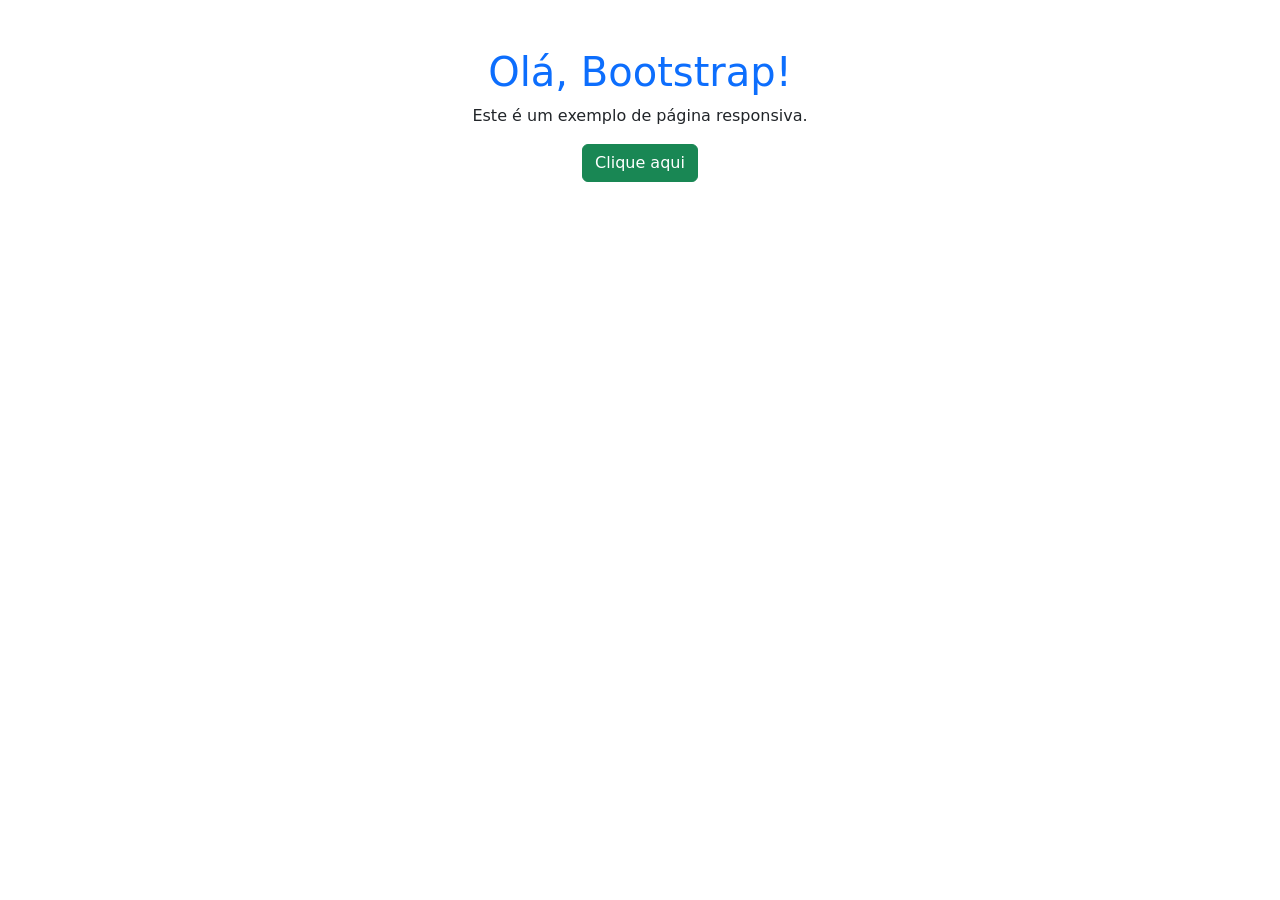
<file: projeto009/index.html>
<!DOCTYPE html>
<html lang="en">
<head>
  <meta charset="UTF-8">
  <title>Minha primeira página Bootstrap</title>
  <!-- Importando Bootstrap via CDN -->
  <link href="https://cdn.jsdelivr.net/npm/bootstrap@5.3.0/dist/css/bootstrap.min.css" rel="stylesheet">
</head>
<body>
  <div class="container text-center mt-5">
    <h1 class="text-primary">Olá, Bootstrap!</h1>
    <p>Este é um exemplo de página responsiva.</p>
    <button class="btn btn-success">Clique aqui</button>
  </div>
</body>
</html>
</file>
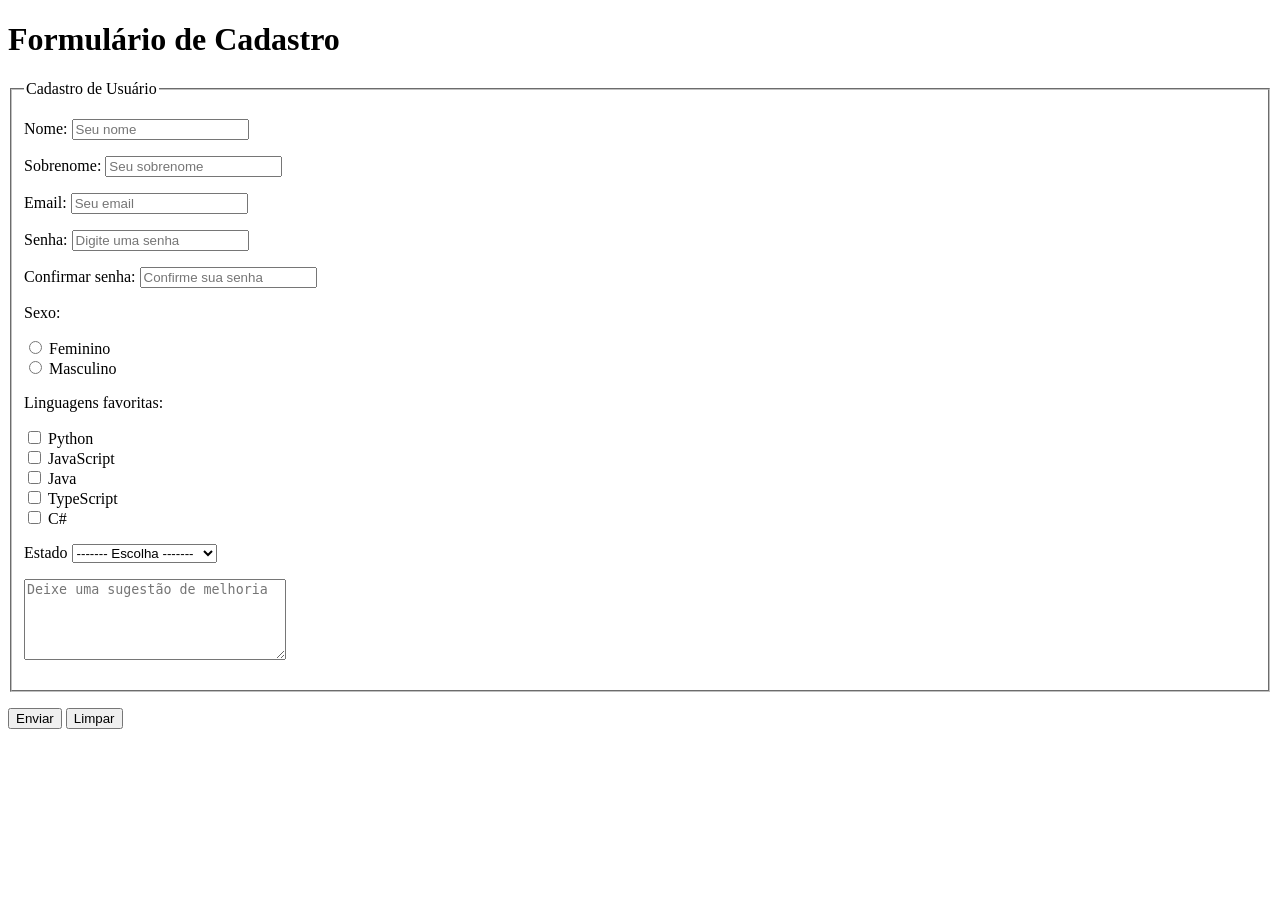
<file: ex001/form.html>
<!DOCTYPE html>
<html lang="pt-br">
<head>
    <meta charset="UTF-8">
    <meta name="viewport" content="width=device-width, initial-scale=1.0">
    <title>Ex01</title>
</head>
<body>
    <h1>Formulário de Cadastro</h1>
    <form action="cadastro.php" method="post" autocomplete="on">
        <fieldset>
            <legend>Cadastro de Usuário</legend>
            <p>
                <label for="inome">Nome: </label>
                <input type="text" name="nome" id="inome" placeholder="Seu nome" required>
            </p>
            <p> 
                <label for="isobrenome">Sobrenome: </label>
                <input type="text" name="sobrenome" id="isobrenome" placeholder="Seu sobrenome" required>
            </p>
            <p>
                <label for="iemail">Email: </label>
                <input type="email" name="email" id="iemail" placeholder="Seu email" required>
            </p>
            <p>
                <label for="isenha">Senha: </label>
                <input type="password" name="senha" id="isenha" minlength="8" maxlength="16" required placeholder="Digite uma senha">
            </p>
            <p>
                <label for="iconfirmar">Confirmar senha: </label>
                <input type="password" name="confirmar" id="iconfirmar" minlength="8" maxlength="16" required placeholder="Confirme sua senha">
            </p>
            <p>
                <p>Sexo:</p>
                <input type="radio" name="sexo" id="isxfem" value="F" required> <label for="isxfem">Feminino</label><br>
                <input type="radio" name="sexo" id="isxmas" value="M" required> <label for="isxmas">Masculino</label>
            </p>
            <p> 
                <p>Linguagens favoritas: </p>
                <input type="checkbox" name="linguagem" id="ipython"> <label for="ilinguagem">Python</label><br>
                <input type="checkbox" name="linguagem" id="ijs"> <label for="ilinguagem">JavaScript</label><br>
                <input type="checkbox" name="linguagem" id="ijava"> <label for="ilinguagem">Java</label><br>
                <input type="checkbox" name="linguagem" id="itype"> <label for="ilinguagem">TypeScript</label><br>
                <input type="checkbox" name="linguagem" id="ics"> <label for="ilinguagem">C#</label><br>
            </p>
            <p>
                <label for="iestado">Estado</label>
                <select name="estado" id="iestado" required>
                    <option value="" selected>------- Escolha -------</option>
                        <option value="AC">Acre</option>
                        <option value="AL">Alagoas</option>
                        <option value="AP">Amapá</option>
                        <option value="AM">Amazonas</option>
                        <option value="BA">Bahia</option>
                        <option value="CE">Ceará</option>
                        <option value="DF">Distrito Federal</option>
                        <option value="ES">Espírito Santo</option>
                        <option value="GO">Goiás</option>
                        <option value="MA">Maranhão</option>
                        <option value="MT">Mato Grosso</option>
                        <option value="MS">Mato Grosso do Sul</option>
                        <option value="MG">Minas Gerais</option>
                        <option value="PA">Pará</option>
                        <option value="PB">Paraíba</option>
                        <option value="PR">Paraná</option>
                        <option value="PE">Pernambuco</option>
                        <option value="PI">Piauí</option>
                        <option value="RJ">Rio de Janeiro</option>
                        <option value="RN">Rio Grande do Norte</option>
                        <option value="RS">Rio Grande do Sul</option>
                        <option value="RO">Rondônia</option>
                        <option value="RR">Roraima</option>
                        <option value="SC">Santa Catarina</option>
                        <option value="SP">São Paulo</option>
                        <option value="SE">Sergipe</option>
                        <option value="TO">Tocantins</option>
                </select>
            </p>
            <p>
                <textarea name="mensagem" id="imensagem" placeholder="Deixe uma sugestão de melhoria" rows="5" cols="30"></textarea>
            </p>
        </fieldset>
        <p>
            <input type="submit" value="Enviar">
            <input type="reset" value="Limpar">
        </p>
    </form>
</body>
</html>
</file>
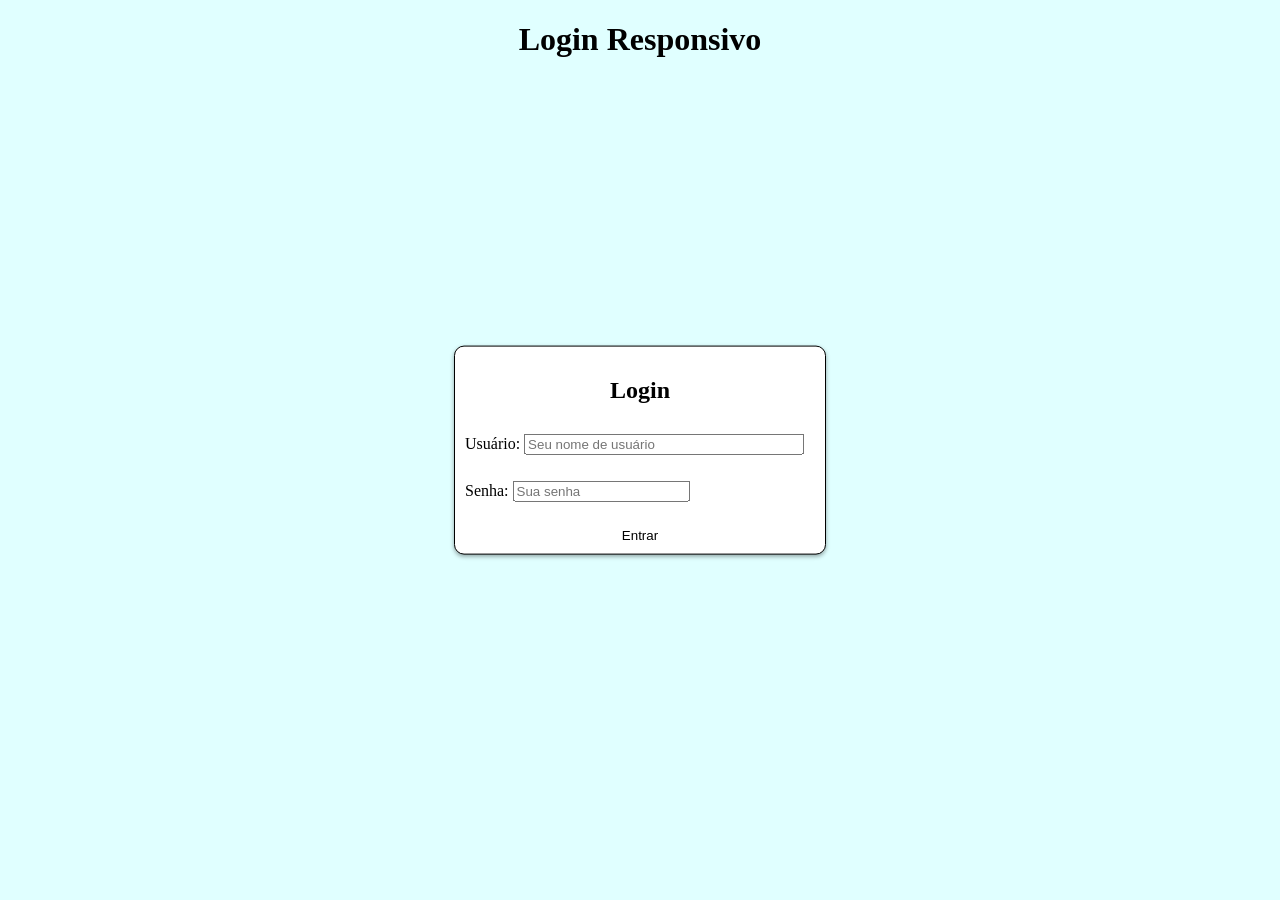
<file: ex002/login.html>
<!DOCTYPE html>
<html lang="pt-br">
<head>
    <meta charset="UTF-8">
    <meta name="viewport" content="width=device-width, initial-scale=1.0">
    <title>Ex02</title>
    <link rel="stylesheet" href="style.css">
</head>
<body>
    <h1>Login Responsivo</h1>
    <form action="../cadastro.php" method="post">
        <h2>Login</h2>
        <p>
            <label for="iusuario">Usuário: </label>
            <input type="text" name="usuario" id="iusuario" placeholder="Seu nome de usuário" required>
        </p>
        <p>
            <label for="isenha">Senha: </label>
            <input type="password" name="senha" id="isenha" placeholder="Sua senha" required minlength="8" maxlength="16">
        </p>
        <input type="submit" value="Entrar" id="entrar">
    </form>
</body>
</html>
</file>
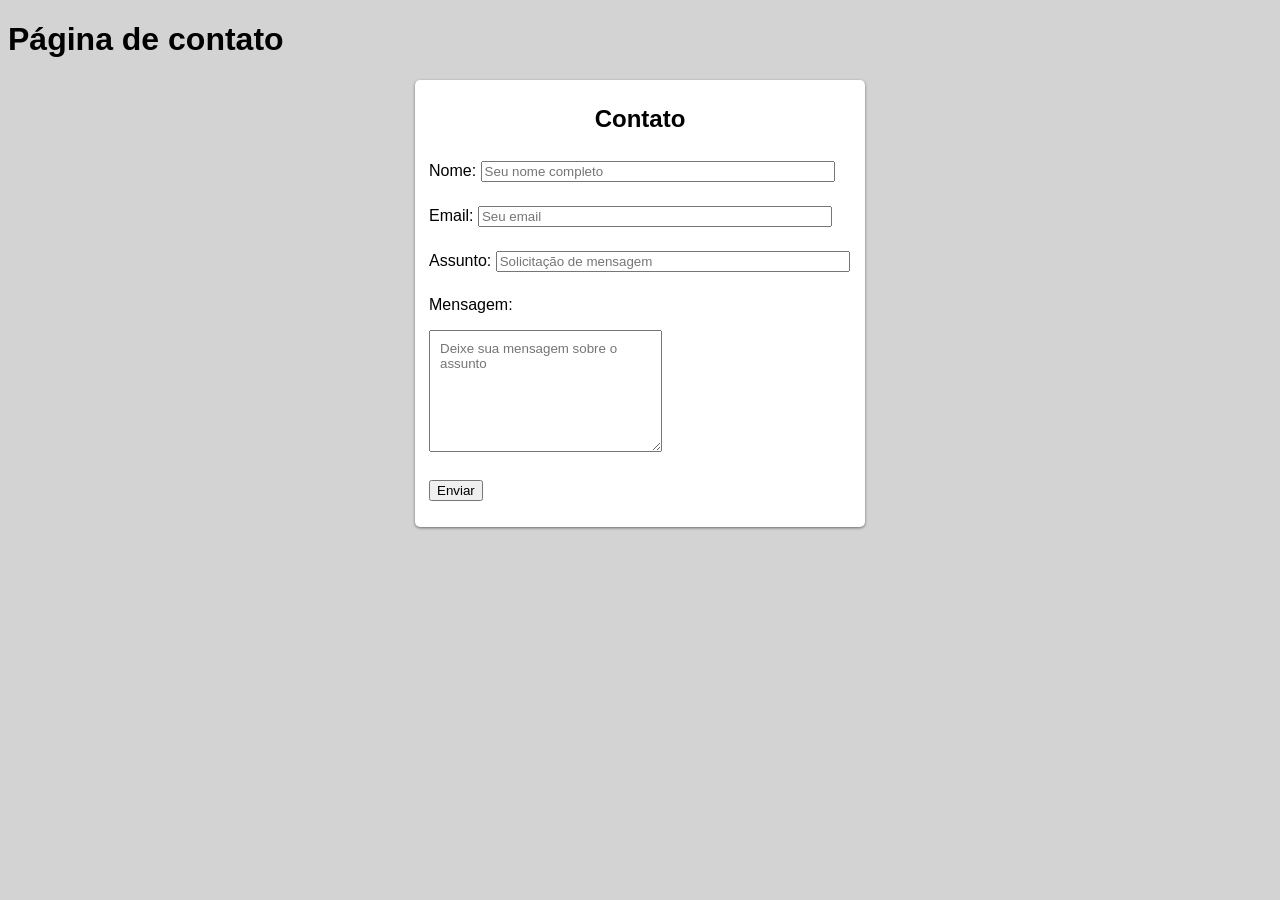
<file: ex003/contato.html>
<!DOCTYPE html>
<html lang="pt-br">
<head>
    <meta charset="UTF-8">
    <meta name="viewport" content="width=device-width, initial-scale=1.0">
    <title>Ex03</title>
    <link rel="stylesheet" href="style.css">
</head>
<body>
    <h1>Página de contato</h1>
    <form action="../cadastro.php" method="post">
        <fieldset>  
            <h2>Contato</h2>
            <p>
                <label for="inome">Nome: </label>
                <input type="text" name="nome" id="inome" required placeholder="Seu nome completo">
            </p>
            <p>
                <label for="iemail">Email: </label>
                <input type="email" name="email" id="iemail" required placeholder="Seu email">
            </p>
            <p>
                <label for="iassunto">Assunto: </label>
                <input type="text" name="assunto" id="iassunto" required placeholder="Solicitação de mensagem">
            </p>
            <p>
                <label for="imensagem">Mensagem: </label>
            </p>
                <textarea name="mensagem" id="imensagem" required placeholder="Deixe sua mensagem sobre o assunto"></textarea>
            <p>
                <input type="submit" value="Enviar">
            </p>
        </fieldset>
    </form>
</body>
</html>
</file>
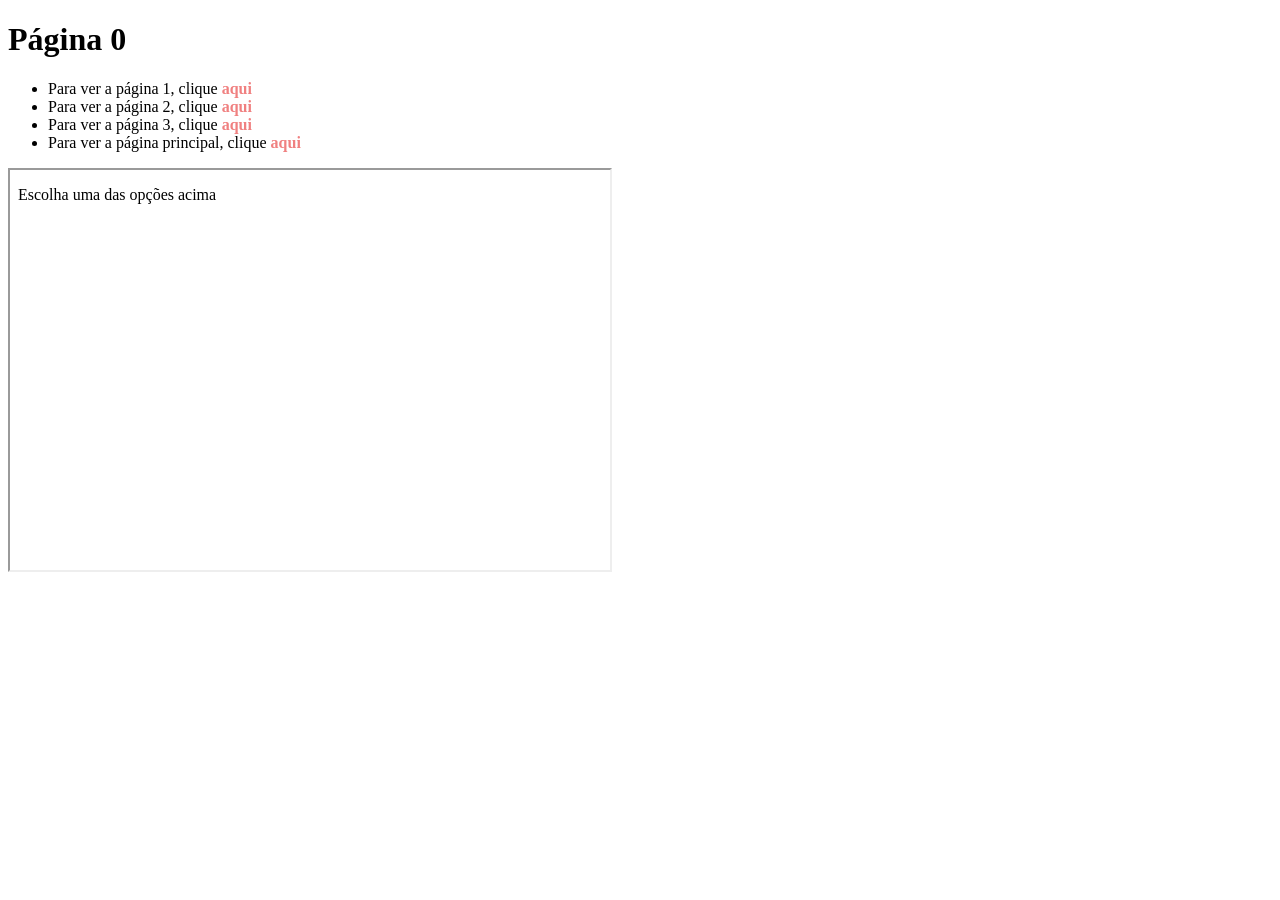
<file: ex004/pag00.html>
<!DOCTYPE html>
<html lang="pt-br">
<head>
    <meta charset="UTF-8">
    <meta name="viewport" content="width=device-width, initial-scale=1.0">
    <title>Ex04</title>
    <style>
        a {
            text-decoration: none;
            font-weight: bold;
            color: lightcoral;
        }

        iframe {
            width:  600px;
            height: 400px;
        }
    </style>
</head>
<body>
    <h1>Página 0</h1>
    <ul>
        <li>Para ver a página 1, clique <a href="pag01.html" target="frame">aqui</a></li>
        <li>Para ver a página 2, clique <a href="pag02.html" target="frame">aqui</a></li>
        <li>Para ver a página 3, clique <a href="pag03.html" target="frame">aqui</a></li>
        <li>Para ver a página principal, clique <a href="pag00.html">aqui</a></li>
    </ul>

    <iframe name="frame" srcdoc="<p>Escolha uma das opções acima</p>" frameborder="1" sandbox="allow-same-origin allow-forms allow-scripts" referrerpolicy="no-referrer">
        <p>Infelizmente seu navegador não é compatível</p>
    </iframe>
</body>
</html>
</file>
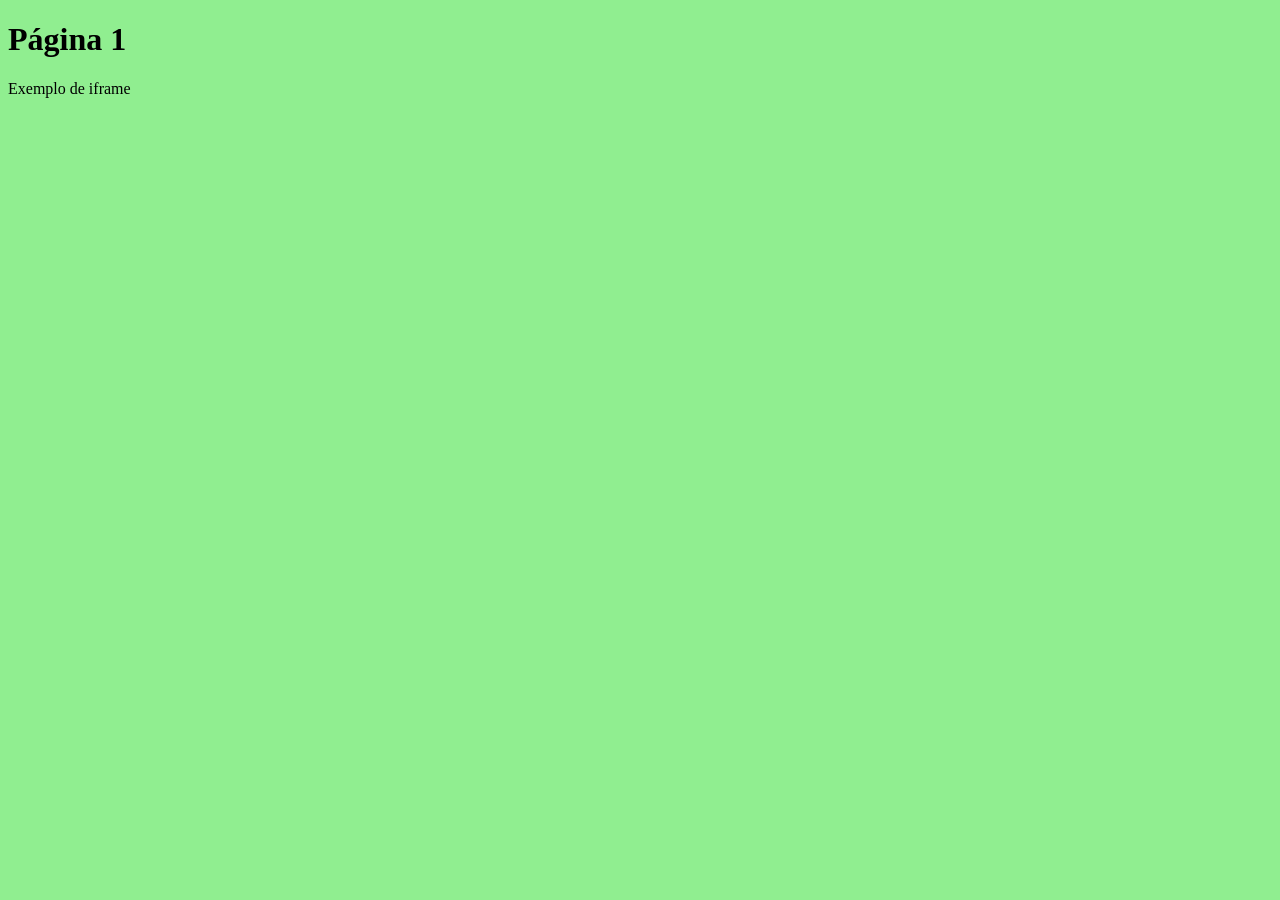
<file: ex004/pag01.html>
<!DOCTYPE html>
<html lang="pt-br">
<head>
    <meta charset="UTF-8">
    <meta name="viewport" content="width=device-width, initial-scale=1.0">
    <title>Página02</title>
    <style>
        body {
            background-color: lightgreen;
        }
    </style>
</head>
<body>
    <h1>Página 1</h1>
    <p>Exemplo de iframe</p>
</body>
</html>
</file>
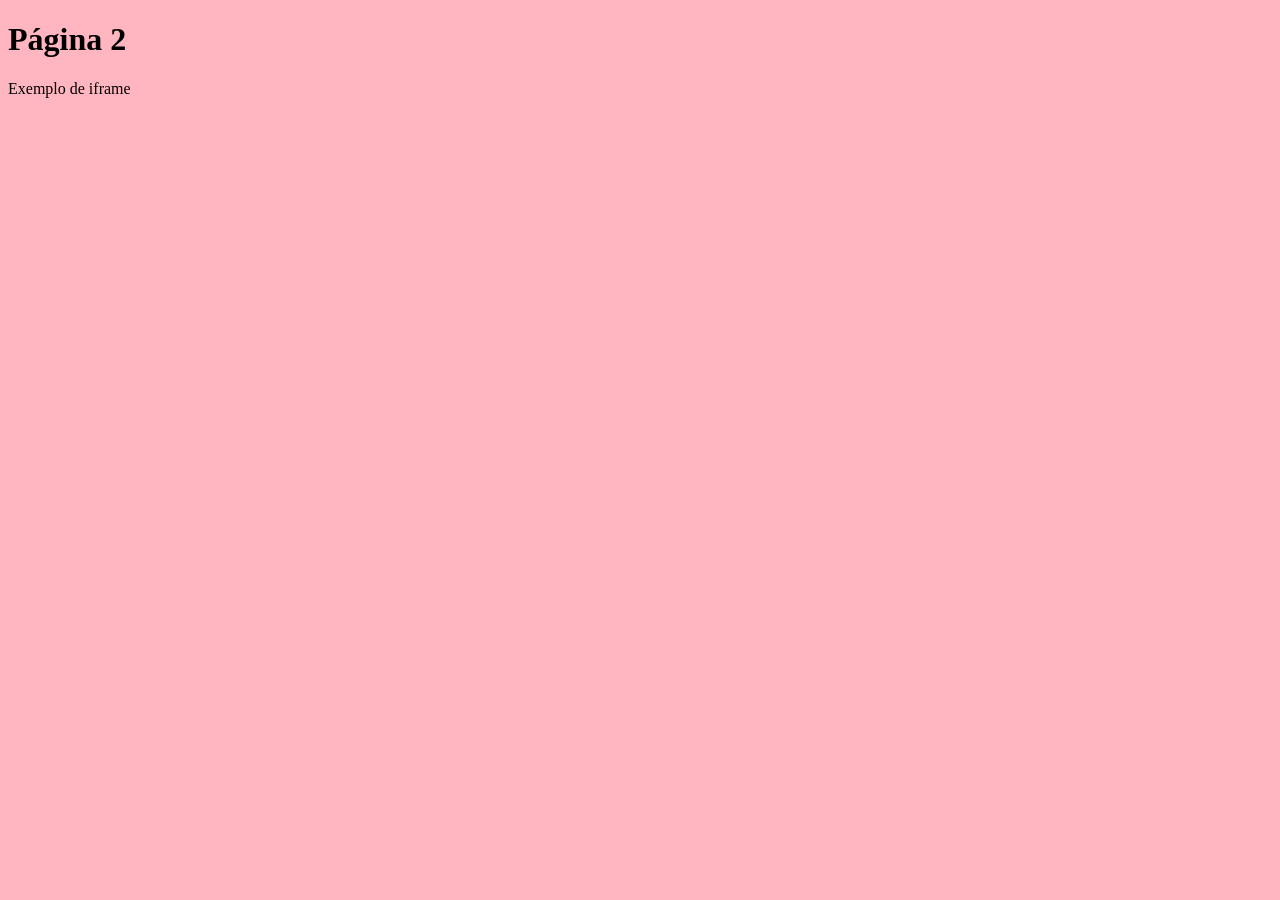
<file: ex004/pag02.html>
<!DOCTYPE html>
<html lang="pt-br">
<head>
    <meta charset="UTF-8">
    <meta name="viewport" content="width=device-width, initial-scale=1.0">
    <title>Página02</title>
    <style>
        body {
            background-color: lightpink;
        }
    </style>
</head>
<body>
    <h1>Página 2</h1>
    <p>Exemplo de iframe</p>
</body>
</html>
</file>
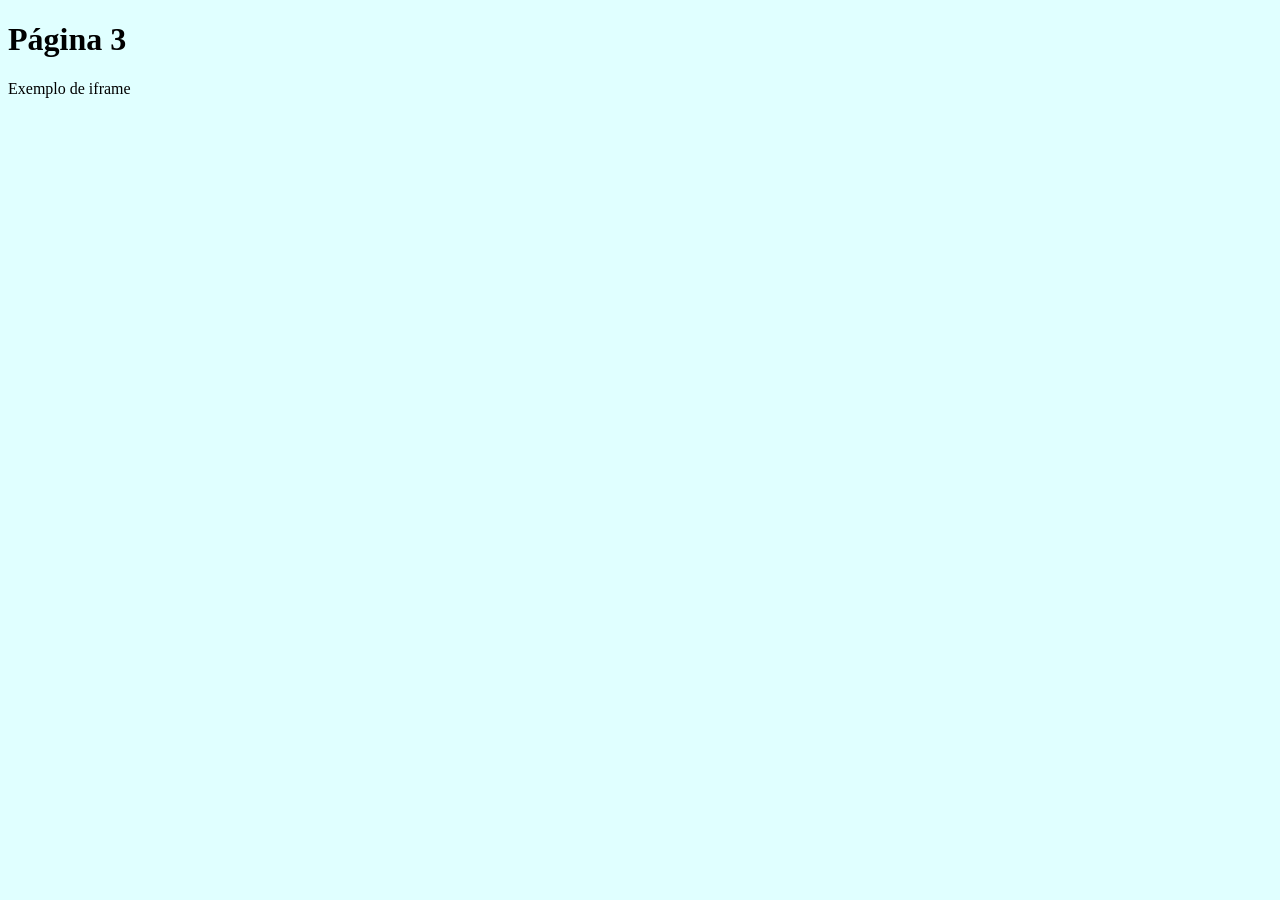
<file: ex004/pag03.html>
<!DOCTYPE html>
<html lang="pt-br">
<head>
    <meta charset="UTF-8">
    <meta name="viewport" content="width=device-width, initial-scale=1.0">
    <title>Página03</title>
    <style>
        body {
            background-color: lightcyan;
        }
    </style>
</head>
<body>
    <h1>Página 3</h1>
    <p>Exemplo de iframe</p>
</body>
</html>
</file>
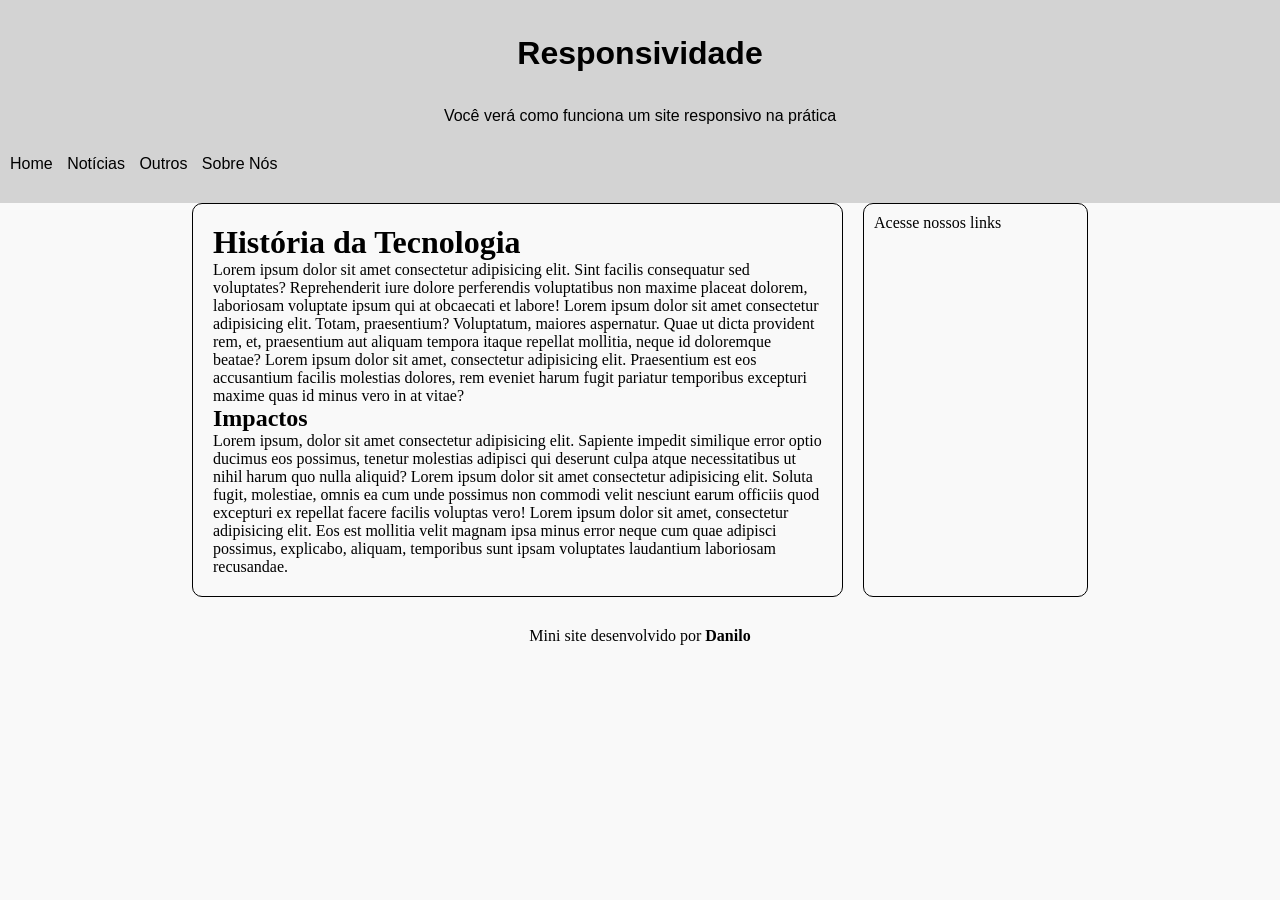
<file: ex006/site.html>
<!DOCTYPE html>
<html lang="pt-br">
<head>
    <meta charset="UTF-8">
    <meta name="viewport" content="width=device-width, initial-scale=1.0">
    <title>Site Responsivo</title>
    <link href="https://fonts.googleapis.com/css2?family=Material+Symbols+Outlined" rel="stylesheet"/>
    <link rel="stylesheet" href="estilos/style.css">
    <link rel="stylesheet" href="estilos/media-query.css">
</head>
<body>
    <header>
        <h1>Responsividade</h1>
        <p>Você verá como funciona um site responsivo na prática</p>
        <span id="burger" class="material-symbols-outlined" onclick="clicar()">menu</span>
        <menu id="itens">
            <a href="#">Home</a>
            <a href="#">Notícias</a>
            <a href="#">Outros</a>
            <a href="#">Sobre Nós</a>
        </menu>
    </header>
    <div class="conteudo">
        <main>
            <h1 class="titulo">História da Tecnologia</h1>
            <p>Lorem ipsum dolor sit amet consectetur adipisicing elit. Sint facilis consequatur sed voluptates? Reprehenderit iure dolore perferendis voluptatibus non maxime placeat dolorem, laboriosam voluptate ipsum qui at obcaecati et labore! Lorem ipsum dolor sit amet consectetur adipisicing elit. Totam, praesentium? Voluptatum, maiores aspernatur. Quae ut dicta provident rem, et, praesentium aut aliquam tempora itaque repellat mollitia, neque id doloremque beatae? Lorem ipsum dolor sit amet, consectetur adipisicing elit. Praesentium est eos accusantium facilis molestias dolores, rem eveniet harum fugit pariatur temporibus excepturi maxime quas id minus vero in at vitae?</p>
            <h2 class="titulo">Impactos</h2>
            <p>Lorem ipsum, dolor sit amet consectetur adipisicing elit. Sapiente impedit similique error optio ducimus eos possimus, tenetur molestias adipisci qui deserunt culpa atque necessitatibus ut nihil harum quo nulla aliquid? Lorem ipsum dolor sit amet consectetur adipisicing elit. Soluta fugit, molestiae, omnis ea cum unde possimus non commodi velit nesciunt earum officiis quod excepturi ex repellat facere facilis voluptas vero! Lorem ipsum dolor sit amet, consectetur adipisicing elit. Eos est mollitia velit magnam ipsa minus error neque cum quae adipisci possimus, explicabo, aliquam, temporibus sunt ipsam voluptates laudantium laboriosam recusandae.</p>
        </main>
        <aside>
            <div>
                <p>Acesse nossos links</p>
            </div>
        </aside>
    </div>

    <footer>
        <p>Mini site desenvolvido por <strong>Danilo</strong></p>
    </footer>
</body>
</html>
</file>
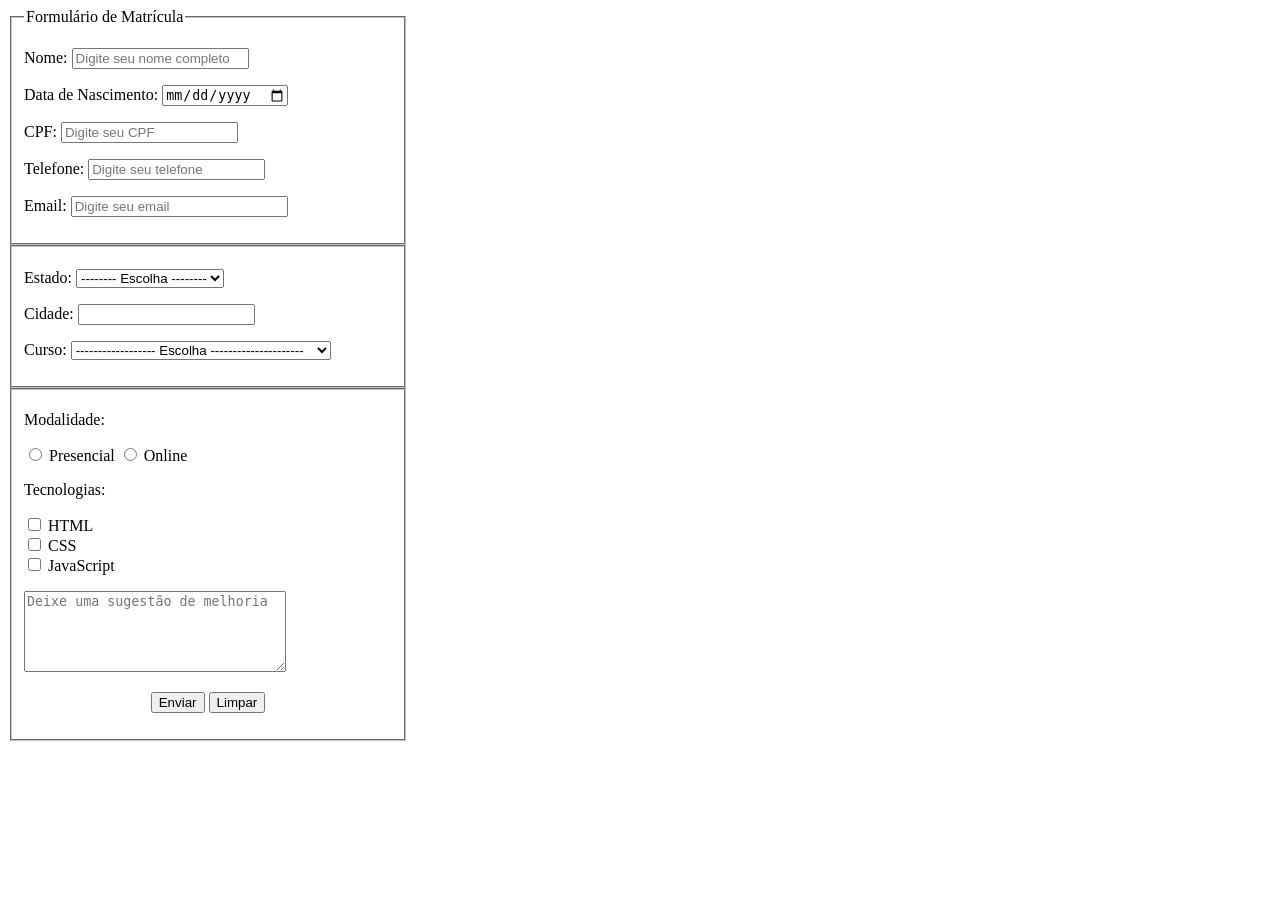
<file: ex007/form.html>
<!DOCTYPE html>
<html lang="pt-br">
<head>
    <meta charset="UTF-8">
    <meta name="viewport" content="width=device-width, initial-scale=1.0">
    <title>Formulário</title>
    <style>
        form {
            width: 400px;
        }

        #botoes {
            text-align: center;
        }
    </style>
</head>
<body>
    <form action="../cadastro.php" method="post">
        <fieldset>
            <legend>Formulário de Matrícula</legend>
            <p>
                <label for="inome">Nome: </label>
                <input type="text" name="nome" id="inome" required placeholder="Digite seu nome completo" maxlength="40">
            </p>
            <p>
                <label for="inasc">Data de Nascimento: </label>
                <input type="date" name="nasc" id="inasc" required>
            </p>
            <p>
                <label for="icpf">CPF: </label>
                <input type="text" name="cpf" id="icpf" required placeholder="Digite seu CPF" maxlength="11">
            </p>
            <p>
                <label for="itel">Telefone: </label>
                <input type="tel" name="tel" id="itel" required placeholder="Digite seu telefone" >
            </p>   
            <p>
                <label for="i-email">Email: </label>
                <input type="email" name="e-mail" id="i-email" size="25" required placeholder="Digite seu email" maxlength="50">
            </p>
        </fieldset>
        <fieldset>
            <p>
                <label for="iestado">Estado: </label>
                <select name="estado" id="iestado" required>
                    <option value="" selected>-------- Escolha --------</option>
                        <option value="AC">Acre</option>
                        <option value="AL">Alagoas</option>
                        <option value="AP">Amapá</option>
                        <option value="AM">Amazonas</option>
                        <option value="BA">Bahia</option>
                        <option value="CE">Ceará</option>
                        <option value="DF">Distrito Federal</option>
                        <option value="ES">Espírito Santo</option>
                        <option value="GO">Goiás</option>
                        <option value="MA">Maranhão</option>
                        <option value="MT">Mato Grosso</option>
                        <option value="MS">Mato Grosso do Sul</option>
                        <option value="MG">Minas Gerais</option>
                        <option value="PA">Pará</option>
                        <option value="PB">Paraíba</option>
                        <option value="PR">Paraná</option>
                        <option value="PE">Pernambuco</option>
                        <option value="PI">Piauí</option>
                        <option value="RJ">Rio de Janeiro</option>
                        <option value="RN">Rio Grande do Norte</option>
                        <option value="RS">Rio Grande do Sul</option>
                        <option value="RO">Rondônia</option>
                        <option value="RR">Roraima</option>
                        <option value="SC">Santa Catarina</option>
                        <option value="SP">São Paulo</option>
                        <option value="SE">Sergipe</option>
                        <option value="TO">Tocantins</option>
                </select>
            </p>
            <p>
                <label for="icidade">Cidade: </label>
                <input type="text" name="cidade" id="icidade" required maxlength="40">
            </p>
            <p>
                <label for="icurso">Curso: </label>
                <select name="curso" id="icurso" required>
                    <option value="" selected>------------------ Escolha ---------------------</option>
                    <option value="ads">Análise e Desenvolvimento de Sistemas</option>
                    <option value="cc">Ciência da Computação</option>
                    <option value="si">Sistemas de Informação</option>
                    <option value="adm">Administração</option>
                    <option value="cont">Ciências Contábeis</option>
                </select>
            </p>
        </fieldset>
        <fieldset>
            <p>
                <p>Modalidade: </p>
                <input type="radio" name="modalidade" id="presencial" required>
                <label for="presencial">Presencial</label>

                <input type="radio" name="modalidade" id="online">
                <label for="online">Online</label>
            </p>
            <p>
                <p>Tecnologias: </p>
                <input type="checkbox" name="linguagem" id="ihtml"> <label for="linguagem">HTML</label><br>
                <input type="checkbox" name="linguagem" id="icss"> <label for="linguagem">CSS</label><br>
                <input type="checkbox" name="linguagem" id="ijs"> <label for="linguagem">JavaScript</label>
            </p>
            <p>
                <textarea name="mensagem" id="imensagem" placeholder="Deixe uma sugestão de melhoria" rows="5" cols="30"></textarea>
            </p>
            <p id="botoes">
                <input type="submit" value="Enviar">
                <input type="reset" value="Limpar">
            </p>
        </fieldset>

    </form>
</body>
</html>
</file>
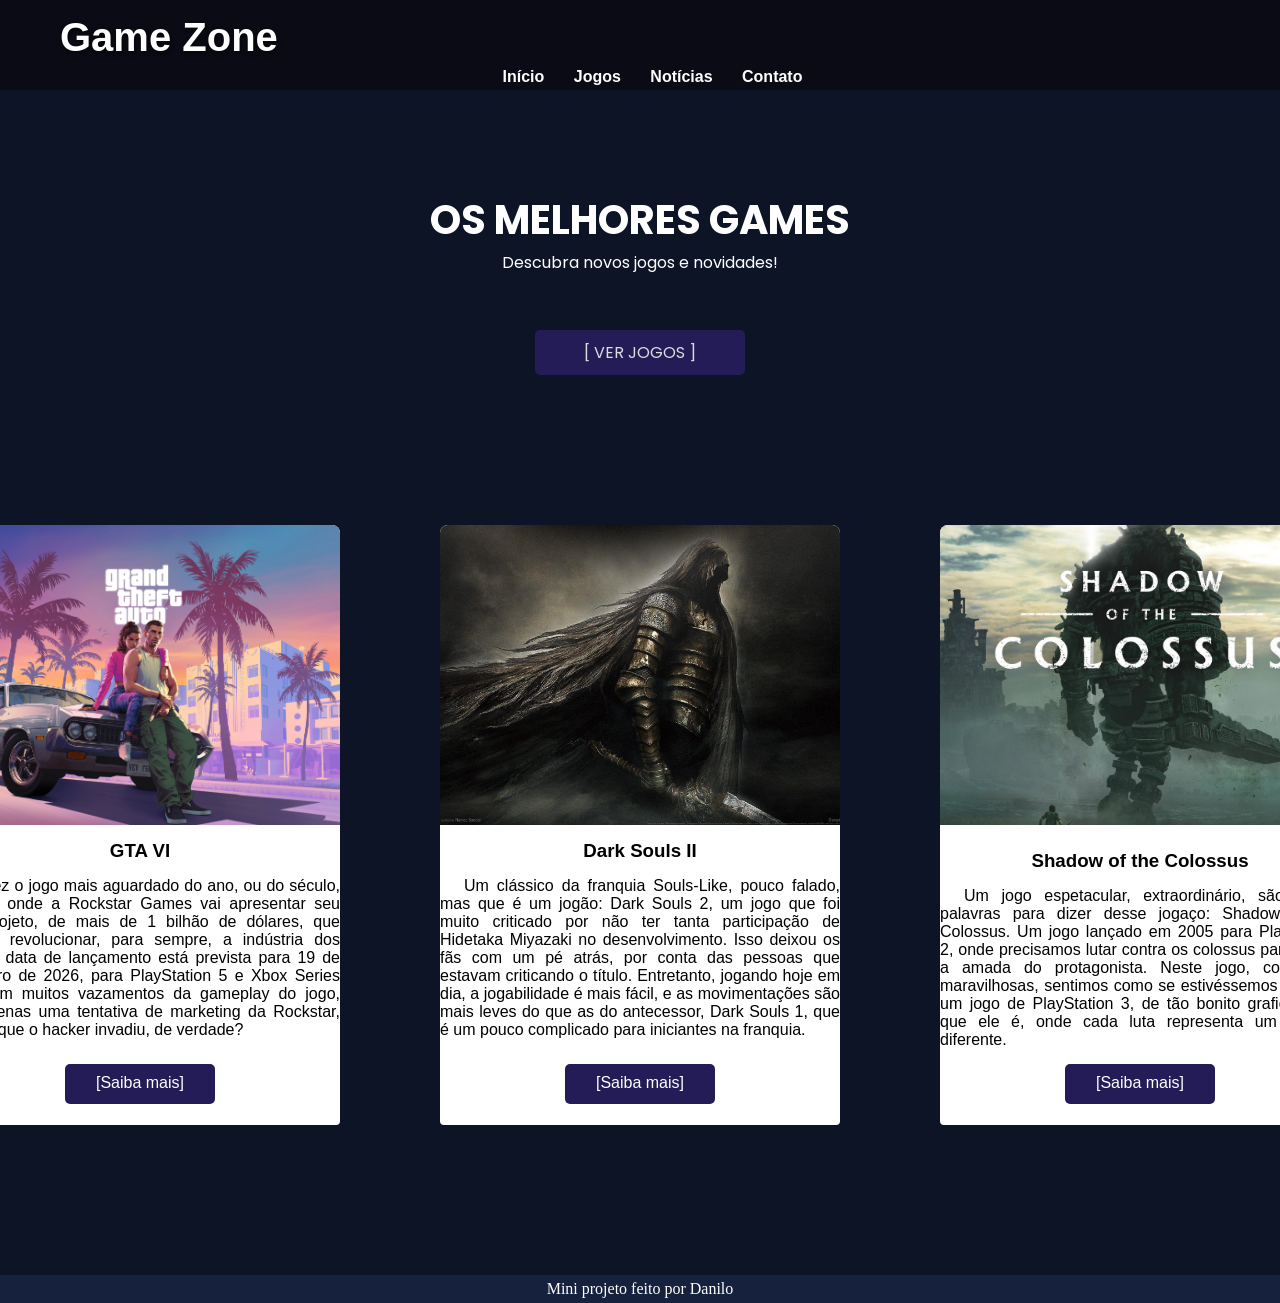
<file: ex008/pag08.html>
<!DOCTYPE html>
<html lang="pt-br">
<head>
    <meta charset="UTF-8">
    <meta name="viewport" content="width=device-width, initial-scale=1.0">
    <title>Página Responsiva</title>
    <link rel="stylesheet" href="estilos/style.css">
    <link rel="stylesheet" href="estilos/media-query.css">
    <link rel="preconnect" href="https://fonts.googleapis.com">
    <link rel="preconnect" href="https://fonts.gstatic.com" crossorigin>
    <link href="https://fonts.googleapis.com/css2?family=Poppins:wght@400;500;600;700&display=swap" rel="stylesheet">
</head>
<body>
    <header>
        <h1>Game Zone</h1>
        <menu>
            <a href="#">Início</a>
            <a href="#">Jogos</a>
            <a href="#">Notícias</a>
            <a href="#">Contato</a>
        </menu>
    </header>
    <main>
            <section id="banner">
                <h2>
                    OS MELHORES GAMES
                </h2>
                <p>
                    Descubra novos jogos e novidades!
                </p>
                <a href="#card1">[  VER JOGOS  ]</a>
            </section>
        <div id="caixa">
            <section id="card1">
                <div class="imagem"></div>
                <h3>GTA VI</h3>
                <p>Talvez o jogo mais aguardado do ano, ou do século, GTA VI, onde a Rockstar Games vai apresentar seu novo projeto, de mais de 1 bilhão de dólares, que promete revolucionar, para sempre, a indústria dos jogos. A data de lançamento está prevista para 19 de novembro de 2026, para PlayStation 5 e Xbox Series X|S. Com muitos vazamentos da gameplay do jogo, será apenas uma tentativa de marketing da Rockstar, ou será que o hacker invadiu, de verdade?</p>
                <a href="https://www.rockstargames.com/VI" target="_blank" class="link">[Saiba mais]</a>
            </section>

            <section id="card2">
                <div class="imagem"></div>
                <h3>Dark Souls II</h3>
                <p>Um clássico da franquia Souls-Like, pouco falado, mas que é um jogão: Dark Souls 2, um jogo que foi muito criticado por não ter tanta participação de Hidetaka Miyazaki no desenvolvimento. Isso deixou os fãs com um pé atrás, por conta das pessoas que estavam criticando o título. Entretanto, jogando hoje em dia, a jogabilidade é mais fácil, e as movimentações são mais leves do que as do antecessor, Dark Souls 1, que é um pouco complicado para iniciantes na franquia.</p>
                <a href="https://en.bandainamcoent.eu/dark-souls/dark-souls-ii" target="_blank" class="link">[Saiba mais]</a>
            </section>

            <section id="card3">
                <div class="imagem"></div>
                <h3>Shadow of the Colossus</h3>
                <p>Um jogo espetacular, extraordinário, são tantas palavras para dizer desse jogaço: Shadow of the Colossus. Um jogo lançado em 2005 para PlayStation 2, onde precisamos lutar contra os colossus para salvar a amada do protagonista. Neste jogo, com lutas maravilhosas, sentimos como se estivéssemos jogando um jogo de PlayStation 3, de tão bonito graficamente que ele é, onde cada luta representa um desafio diferente.</p>
                <a href="https://www.playstation.com/pt-br/games/shadow-of-the-colossus/" target="_blank" class="link">[Saiba mais]</a>
            </section>
        </div>
    </main>
    <footer>
        <p>Mini projeto feito por Danilo</p>
    </footer>
</body>
</html>
</file>
<file: ex002/style.css>
@charset "UTF-8";

body{
    background-color: lightcyan;
}

h1 {
    text-align: center;
}

form {
    background-color: white;
    border: 1px solid black;
    border-radius: 10px;
    box-shadow: 0px 2px 4px rgba(0, 0, 0, 0.362);

    width: 350px;
    margin: auto;
    padding: 10px;

    position: absolute;
    top: 50%;
    left: 50%;
    transform: translate(-50%, -50%);
}

form > h2 {
    text-align: center;
}

form > p {
    padding-top: 10px;
}

form > input[type=submit] {
    width: 100%;
    border-radius: 3px;
    border: none;
    padding-top: 10px;
    cursor: pointer;
}

form > p > input#iusuario {
    width: 80%;
    box-sizing: border-box;
}

#entrar {
    background-color: white;
    }

#entrar:hover {
    background-color: lightblue;
}
</file>
<file: ex003/style.css>
@charset "UTF-8";

* {
    font-family: Arial, Helvetica, sans-serif;
}

body {
    background-color: lightgray;
}

form {
    background-color: white;
    width: 450px;
    margin: auto;
    box-shadow: 0px 1px 3px rgba(0, 0, 0, 0.489);
    border-radius: 5px;
}

fieldset {
    border: none;
}

input {
    width: 82%;
}

h2 {
    text-align: center;
}

p {
    padding-top: 8px;
}

textarea {
    padding: 10px;
    width: 50%;
    height: 100px;
}

input[type=submit] {
    width: auto;
}
</file>
<file: ex006/estilos/style.css>
@charset "UTF-8";

* {
    padding: 0px;
    margin: 0px;
}

body {
    background-color: #f9f9f9;
}

header {
    background-color: lightgray;
    text-align: center;
    font-family: Arial, Helvetica, sans-serif;
}

header > h1 {
    padding-top: 35px;
}

header > p {
    padding-top: 35px;
}

menu {
    text-align: left;
    padding: 30px 5px;
}

menu > a {
    text-decoration: none;
    color: black;
    margin: 5px;
}

.conteudo {
    display: flex;
    gap: 20px;
    width: 70vw;
    margin: auto;
}

main {
    flex: 3;
    border: 1px solid black;
    border-radius: 10px;
    padding: 20px;
}

aside {
    flex: 1;
    border: 1px solid black;
    border-radius: 10px;
    padding: 10px;
}

footer {
    margin-top: 30px;
    text-align: center;
}
</file>
<file: ex006/estilos/media-query.css>
@charset "UTF-8";

@media screen and (max-width: 767px) {
    .conteudo {
        flex-direction: column;
    }

}

@media screen and (min-width: 768px) {

    #burger {
        display: none;
    }

}
</file>
<file: ex008/estilos/style.css>
@charset "UTF-8";

* {
    margin: 0px;
    padding: 0px;
}


header {
    background-color: #0b0b15;
    color: white;
    height: 90px;
    font-family: 'Lucida Sans', 'Lucida Sans Regular', 'Lucida Grande', 'Lucida Sans Unicode', Geneva, Verdana, sans-serif;
    font-weight: bold;
}

header > h1 {
    padding-top: 15px;
    font-size: 2.5em;
    text-indent: 1.5em;
    text-shadow: 1px 2px 4px rgba(0, 0, 0, 0.658);
}

menu {
    text-align: center;
    padding-top: 8px;
}

menu > a {
    text-decoration: none;
    padding-left: 25px;
    color: white;
}

menu > a:hover {
    color: rgb(131, 54, 131);
    transition: .4s;
}

main {
    background-color: #0c1426;
    color: white;
    box-shadow: 1px 2px 2px rgba(0, 0, 0, 0.363);
}

section#banner {
    text-align: center;
    font-family: 'Poppins';
    padding-top: 100px;
    height: auto;
}

section#banner > h2 {
    font-size: 2.5em;
}

section#banner > p {
    padding-bottom: 30px;
}

section#banner > a {
    display: block;
    margin: auto;
    margin-top: 25px;
    padding: 10px 25px;
    width: 160px;

    text-decoration: none;
    color: #dcdcdc;
    background-color: #231c57;

    border-radius: 5px;
}

section#banner > a:hover {
    background-color: rgba(128, 0, 128, 0.442);
    transition: .5s;
}

#caixa {
    display: flex;
    justify-content: center;
    align-items: center;
    height: 100vh;
}

#card1, #card2, #card3 {
    background-color: white;
    
    width: 400px;
    height: 600px;
    margin: 50px;
    border-radius: 8px 8px 4px 4px;

    font-family: 'Lucida Sans', 'Lucida Sans Regular', 'Lucida Grande', 'Lucida Sans Unicode', Geneva, Verdana, sans-serif;
}

#card1 > h3 {
    text-align: center;
    font-family: 'Trebuchet MS', 'Lucida Sans Unicode', 'Lucida Grande', 'Lucida Sans', Arial, sans-serif;
    color: black;

    padding-top: 15px;
}

#card1 > p {
    font-family: sans-serif, Arial, Helvetica;
    text-align: justify;
    text-indent: 1.5em;
    color: black;

    padding-top: 15px;
    padding-bottom: 25px;
}

#card1 > div.imagem {
    height: 300px;
    width: 400px;
    background-image: url('../imagens/GTA6.jpg');
    background-size: cover;
    background-position: center;
    border-radius: 8px 8px 0px 0px;
}

#card1 > a {
    text-align: center;
    text-decoration: none;
    color: white;

    display: block;
    background-color: #231c57;

    border-radius: 5px;
    width: 150px;
    height: 30px;
    padding-top: 10px;
    margin: auto;
}

#card1 > a:hover {
    background-color: #0c1426;
    transition: .3s;
}

.imagem:hover {
    transform: scale(1.02);
    transition: .5s;
}

#card2 > h3 {
    text-align: center;
    font-family: 'Trebuchet MS', 'Lucida Sans Unicode', 'Lucida Grande', 'Lucida Sans', Arial, sans-serif;
    color: black;

    padding-top: 15px;
}

#card2 > p {
    font-family: sans-serif, Arial, Helvetica;
    text-align: justify;
    text-indent: 1.5em;
    color: black;

    padding-top: 15px;
    padding-bottom: 25px;
}

#card2 > div.imagem {
    height: 300px;
    width: 400px;
    background-image: url('../imagens/DS2.jpg');
    background-size: cover;
    background-position: center;
    border-radius: 8px 8px 0px 0px;
}

#card2 > a {
    text-align: center;
    text-decoration: none;
    color: white;

    display: block;
    background-color: #231c57;

    border-radius: 5px;
    width: 150px;
    height: 30px;
    padding-top: 10px;
    margin: auto;
}

#card2 > a:hover {
    background-color: #0c1426;
    transition: .3s;
}

#card3 > h3 {
    text-align: center;
    font-family: 'Trebuchet MS', 'Lucida Sans Unicode', 'Lucida Grande', 'Lucida Sans', Arial, sans-serif;
    color: black;

    padding-top: 25px;
}

#card3 > p {
    font-family: sans-serif, Arial, Helvetica;
    text-align: justify;
    text-indent: 1.5em;
    color: black;

    padding-top: 15px;
    padding-bottom: 15px;
}

#card3 > div.imagem {
    height: 300px;
    width: 400px;
    background-image: url('../imagens/SotC.jpg');
    background-size: cover;
    background-position: center;
    border-radius: 8px 8px 0px 0px;
}

#card3 > a {
    text-align: center;
    text-decoration: none;
    color: white;

    display: block;
    background-color: #231c57;

    border-radius: 5px;
    width: 150px;
    height: 30px;
    padding-top: 10px;
    margin: auto;
}

#card3 > a:hover {
    background-color: #0c1426;
    transition: .3s;
}

footer {
    text-align: center;
    color: white;
    background-color: #16213e;
    padding: 5px;
}
</file>
<file: ex008/estilos/media-query.css>
@charset "UTF-8";

@media screen and (max-width: 768px) { /* Smartphone*/
    header > h1 {
        text-align: center;
        text-indent: 0px;
        transition: .3s;
    }

    #caixa {
        height: auto;
        display: flex;
        flex-direction: column;
        align-items: center;
        justify-content: flex-start;
        gap: 1.5em;
        padding: 1.5rem 1rem;
        box-sizing: border-box;
    }

    #card1, #card2, #card3 {
        max-width: 420px;
    }
}

@media screen and (min-width: 768px) and (max-width: 992px) { /* Tablet */
    header > h1 {
        transition: .3s;
    }

    #caixa {
        height: auto;
        flex-direction: row;
        display: flex;
        justify-content: flex-start;
    }

    #card1, #card2, #card3 {
        max-width: 840px;
    }
}
</file>
